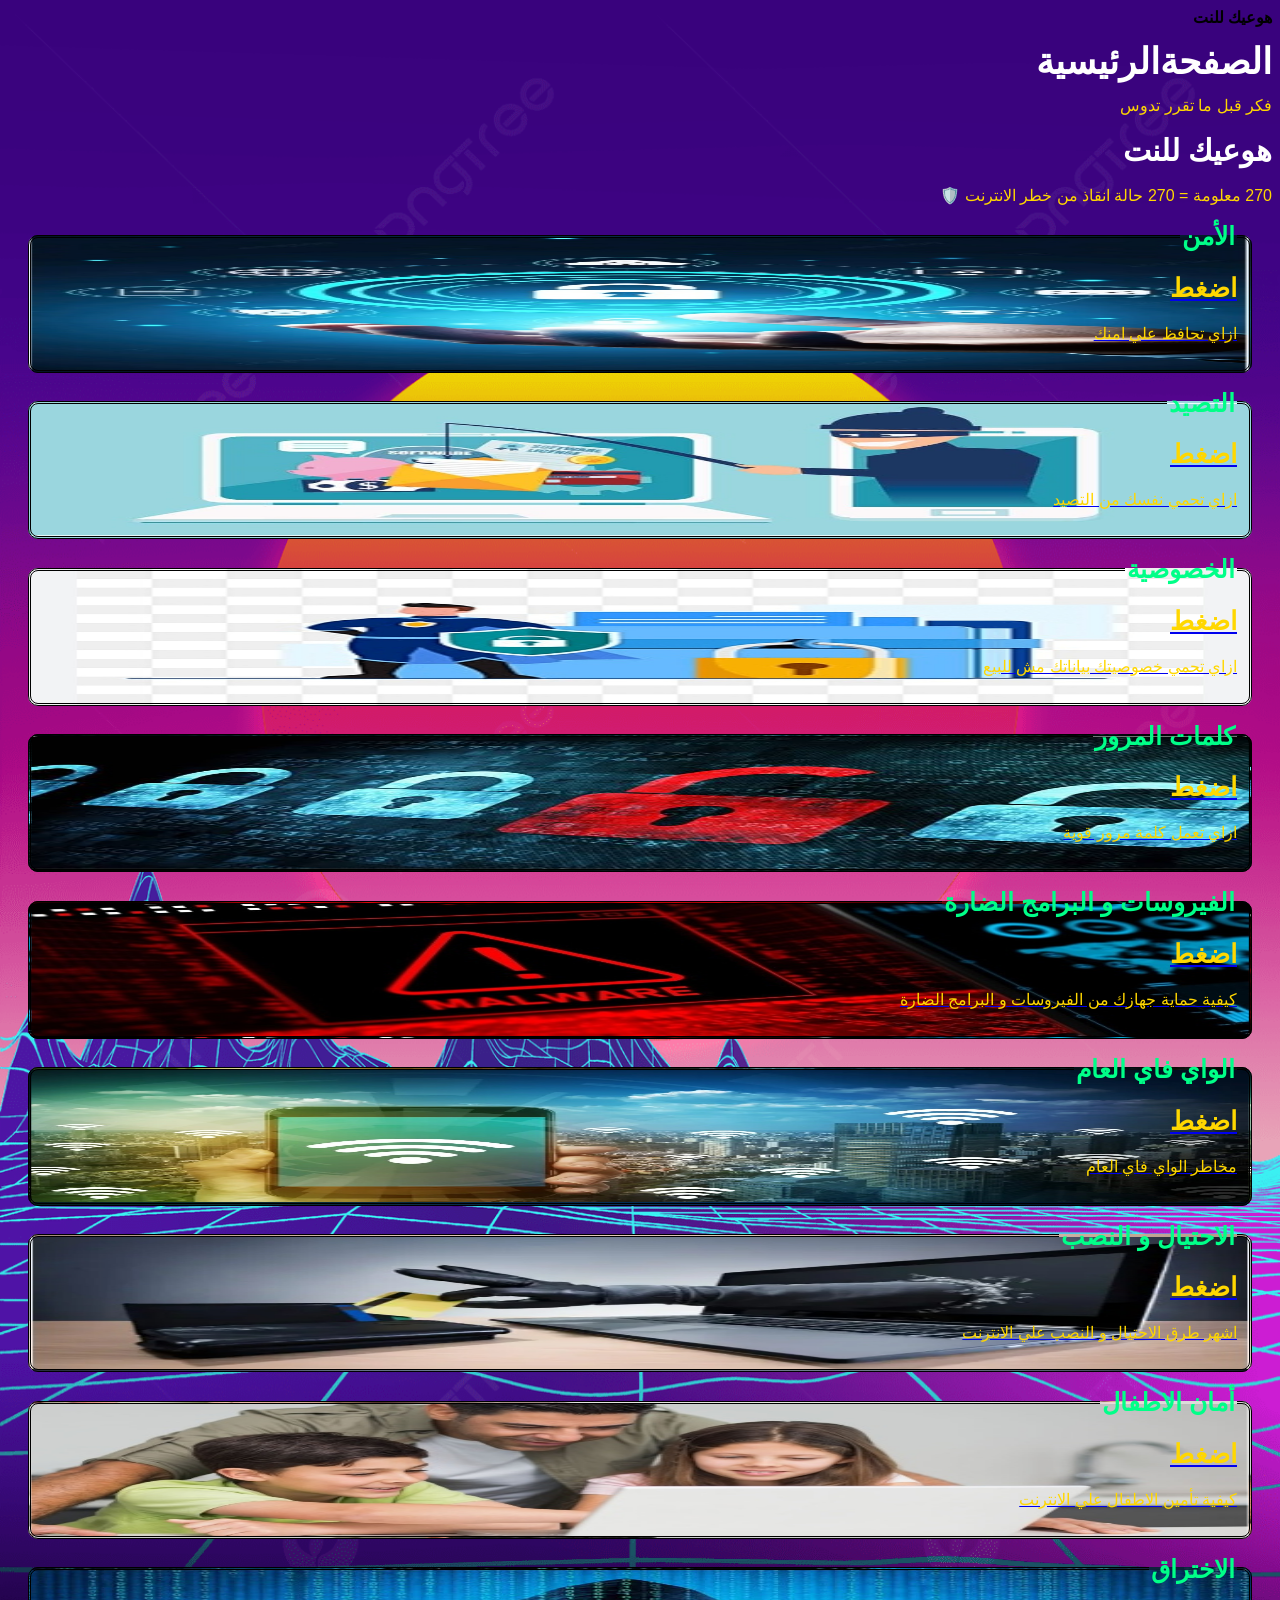
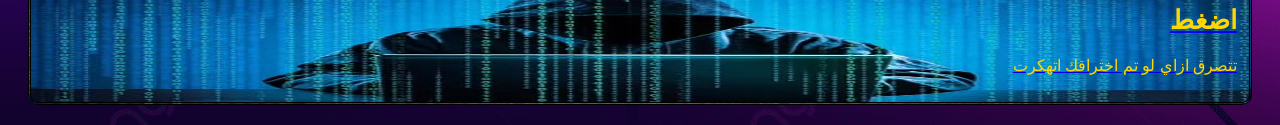
<file: index.html>
<!DOCTYPE html>
<html lang="ar" dir="rtl">
  <head>
  <meta name="viewport" content="width=device-width, initial-scale=1.0">
  <meta name="viewport">
  <meta name="description">
  <title>هوعيك للنت</title>
  <link rel="stylesheet" href="style.css">
  </head>
  <div class="logo"><b>هوعيك للنت</b></div>
  <body>
  <h1>الصفحةالرئيسية</h1>
  <p>فكر قبل ما تقرر تدوس</p>
  <section>
  <h2>هوعيك للنت</h2>
  <p>270 معلومة = 270 حالة انقاذ من خطر الانترنت 🛡️</p>
  </section>
  <fieldset class="fiel security">
  <legend class="legend">الأمن</legend>
  <a href="security.html" class="security">
  <h3>اضغط</h3>
    <p>ازاي تحافظ علي امنك</p>
  </a>
  </fieldset>
  <fieldset class="fiel phishing">
  <legend class="legend">التصيد</legend>
  <a href="phishing.html" class="phishing">
  <h3>اضغط</h3>
  <p>ازاي تحمي نفسك من التصيد</p>
  </a>
  </fieldset>
  <fieldset class="fiel privacy">
  <legend class="legend">الخصوصية</legend>
  <a href="privacy.html" class="privacy">
  <h3>اضغط</h3>
  <p>ازاي تحمي خصوصيتك بياناتك مش للبيع</p>
  </a>
  </fieldset>
  <fieldset class="fiel passwords">
  <legend class="legend">كلمات المرور</legend>
  <a href="passwords.html" class="passwords">
  <h3>اضغط</h3>
  <p>ازاي تعمل كلمة مرور قوية</p>
  </a>
  </fieldset>
  <fieldset class="fiel malware">
  <legend class="legend">الفيروسات و البرامج الضارة</legend>
  <a href="malware.html" class="malware">
    <h3>اضغط</h3>
  <p>كيفية حماية جهازك من الفيروسات و البرامج الضارة</p>
  </a>
  </fieldset>
  <fieldset class="fiel wifi">
  <legend class="legend">الواي فاي العام</legend>
  <a href="wifi.html" class="wifi">
  <h3>اضغط</h3>
  <p>مخاطر الواي فاي العام</p>
  </a>
  </fieldset>
  <fieldset class="fiel scam">
  <legend class="legend">الاحتيال و النصب </legend>
  <a href="scam.html" class="scam">
  <h3>اضغط</h3>
<p>اشهر طرق الاحتيال و النصب علي الانترنت</p>  
  </a>
  </fieldset>
  <fieldset class="fiel kids">
  <legend class="legend">أمان الاطفال</legend>
  <a href="kids.html" class="kids">
  <h3>اضغط</h3>
  <p>كيفية تأمين الاطفال علي الانترنت</p>
  </a>
  </fieldset>
  <fieldset class="fiel hacked">
  <legend class="legend">الاختراق</legend>
  <a href="hacked.html" class="hacked">
  <h3>اضغط</h3>
  <p>تتصرق ازاي لو تم اختراقك اتهكرت</p>
  </a>
  </fieldset>
  </body>
    </html>
</file>
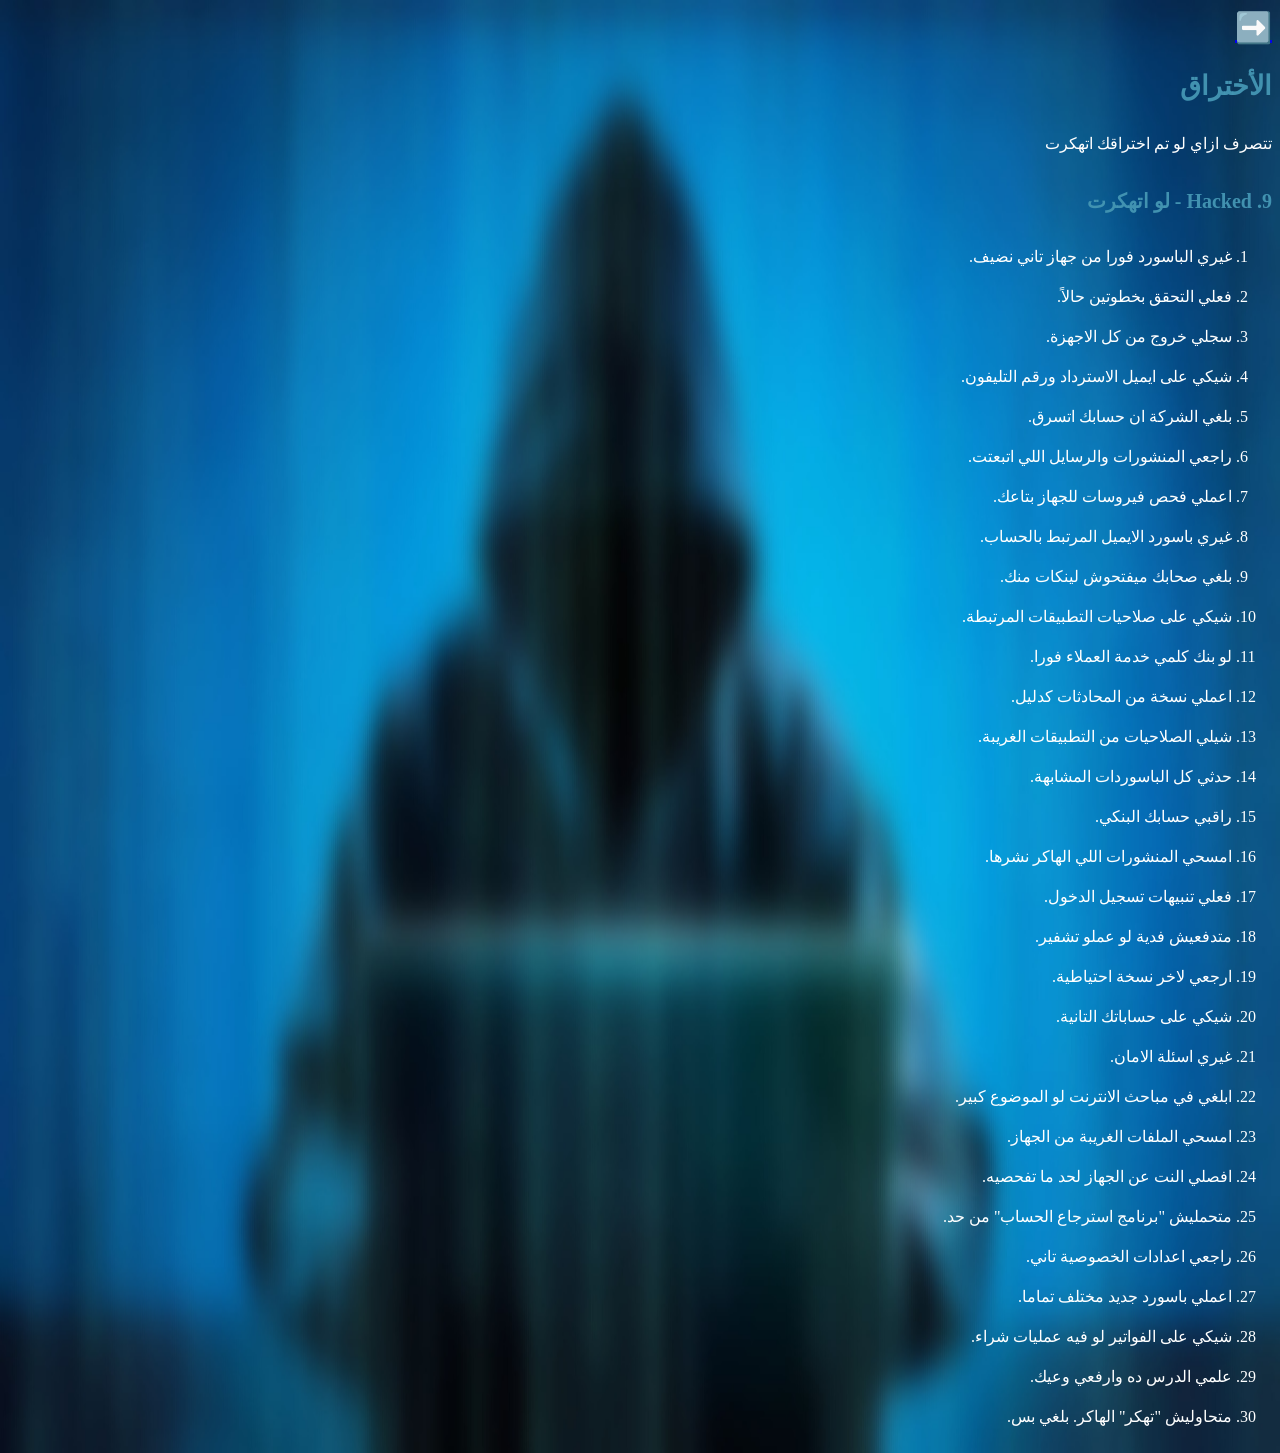
<file: hacked.html>
<!DOCTYPE html>
<html lang="ar" dir="rtl">
  <head>
  <meta charset="UTF-8">
  <meta name="viewport" content="width=device-width, initial-scale=1.0">
  <meta name="description">
  <title>هنوعيك للنت</title>
  <link rel="stylesheet" href="hello.css">
<link rel="stylesheet" href="hacked.css">
  </head>
  <body>
  <nav class="btn">
  <a href="index.html">➡️</a>
  </nav>
  <h1>الأختراق</h1>
  <p>تتصرف ازاي لو تم اختراقك اتهكرت</p>
  <h2>9. Hacked - لو اتهكرت</h2>
<ol>
<li>غيري الباسورد فورا من جهاز تاني نضيف.</li>
<li>فعلي التحقق بخطوتين حالاً.</li>
<li>سجلي خروج من كل الاجهزة.</li>
<li>شيكي على ايميل الاسترداد ورقم التليفون.</li>
<li>بلغي الشركة ان حسابك اتسرق.</li>
<li>راجعي المنشورات والرسايل اللي اتبعتت.</li>
<li>اعملي فحص فيروسات للجهاز بتاعك.</li>
<li>غيري باسورد الايميل المرتبط بالحساب.</li>
<li>بلغي صحابك ميفتحوش لينكات منك.</li>
<li>شيكي على صلاحيات التطبيقات المرتبطة.</li>
<li>لو بنك كلمي خدمة العملاء فورا.</li>
<li>اعملي نسخة من المحادثات كدليل.</li>
<li>شيلي الصلاحيات من التطبيقات الغريبة.</li>
<li>حدثي كل الباسوردات المشابهة.</li>
<li>راقبي حسابك البنكي.</li>
<li>امسحي المنشورات اللي الهاكر نشرها.</li>
<li>فعلي تنبيهات تسجيل الدخول.</li>
<li>متدفعيش فدية لو عملو تشفير.</li>
<li>ارجعي لاخر نسخة احتياطية.</li>
<li>شيكي على حساباتك التانية.</li>
<li>غيري اسئلة الامان.</li>
<li>ابلغي في مباحث الانترنت لو الموضوع كبير.</li>
<li>امسحي الملفات الغريبة من الجهاز.</li>
<li>افصلي النت عن الجهاز لحد ما تفحصيه.</li>
<li>متحمليش "برنامج استرجاع الحساب" من حد.</li>
<li>راجعي اعدادات الخصوصية تاني.</li>
<li>اعملي باسورد جديد مختلف تماما.</li>
<li>شيكي على الفواتير لو فيه عمليات شراء.</li>
<li>علمي الدرس ده وارفعي وعيك.</li>
<li>متحاوليش "تهكر" الهاكر. بلغي بس.</li>
</ol>
  </body>
</html>
</file>
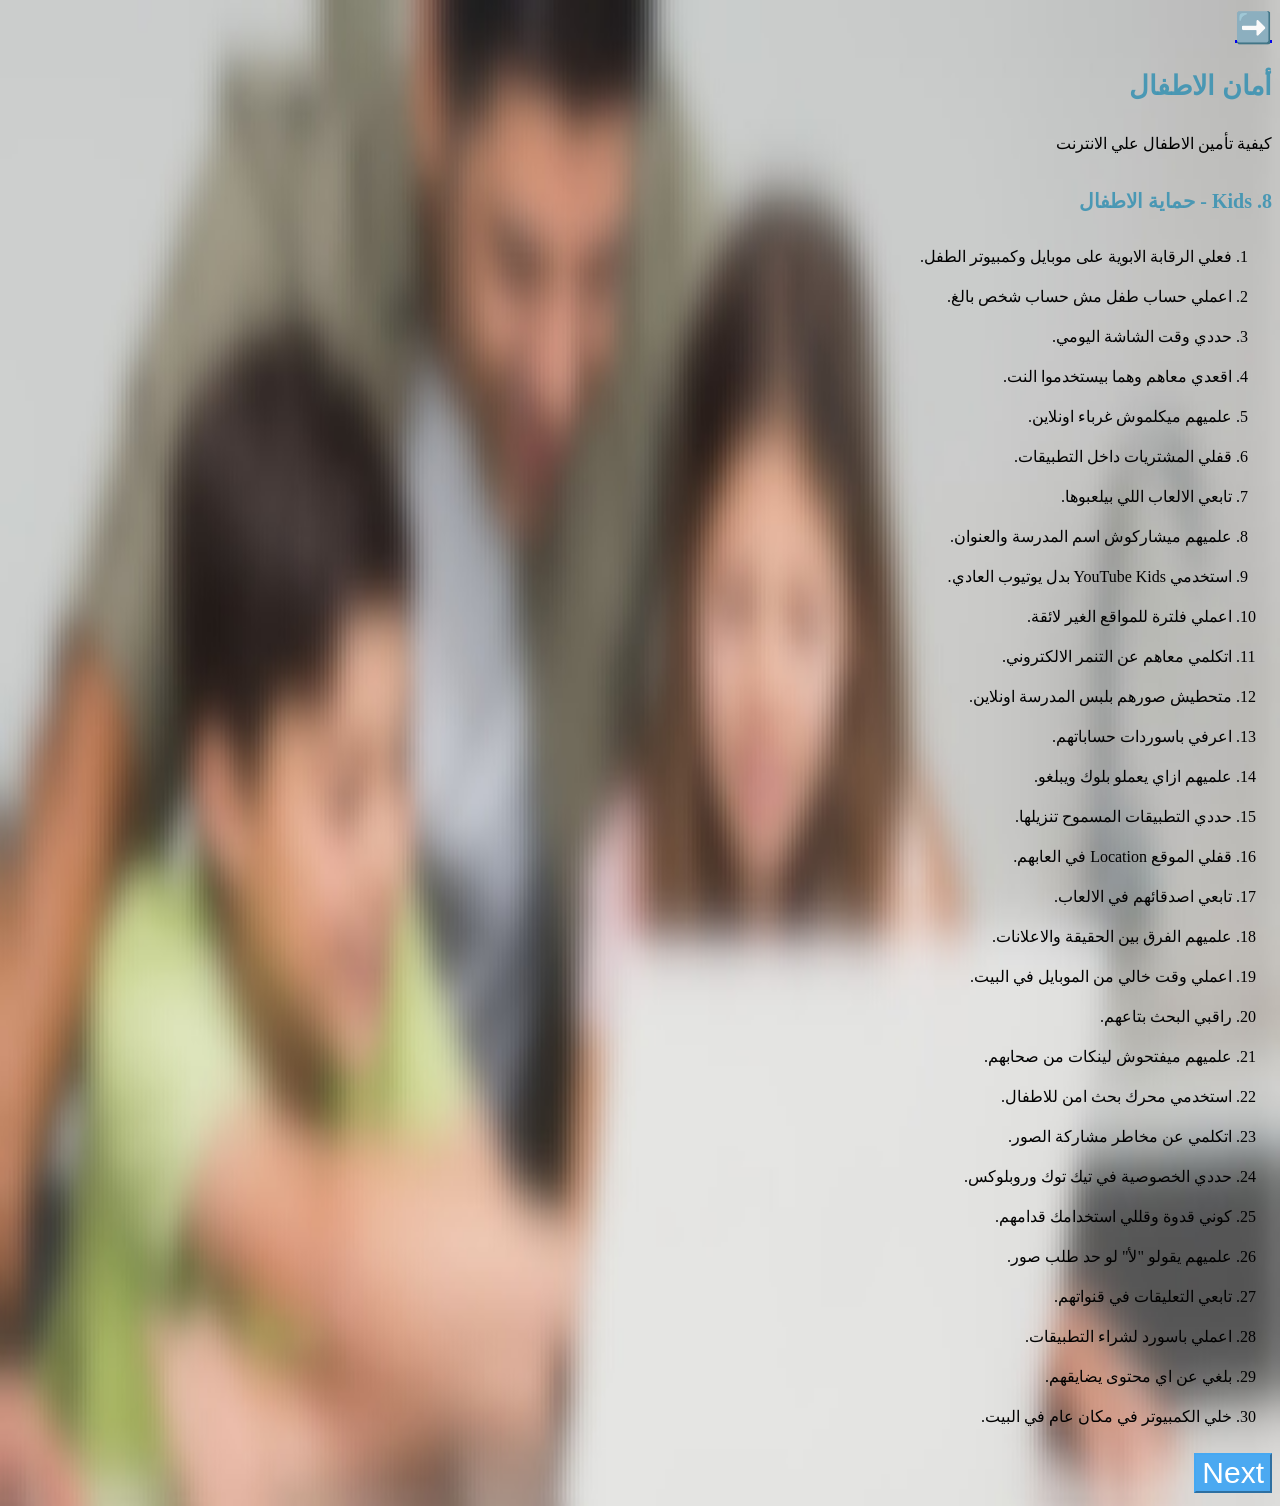
<file: kids.html>
<!DOCTYPE html>
<html lang="ar" dir="rtl">
  <head>
  <meta charset="UTF-8">
  <meta name="viewport" content="width=device-width, initial-scale=1.0">
  <meta name="description">
  <title>هنوعيك للنت</title>
  <link rel="stylesheet" href="hello.css">
  <link rel="stylesheet" href="kids.css">
  </head>
  <body>
  <nav class="btn">
    <a href="index.html">➡️</a>
  </nav>
  <h1>أمان الاطفال</h1>
  <p>كيفية تأمين الاطفال علي الانترنت </p>
  <h2>8. Kids - حماية الاطفال</h2>
<ol>
<li>فعلي الرقابة الابوية على موبايل وكمبيوتر الطفل.</li>
<li>اعملي حساب طفل مش حساب شخص بالغ.</li>
<li>حددي وقت الشاشة اليومي.</li>
<li>اقعدي معاهم وهما بيستخدموا النت.</li>
<li>علميهم ميكلموش غرباء اونلاين.</li>
<li>قفلي المشتريات داخل التطبيقات.</li>
<li>تابعي الالعاب اللي بيلعبوها.</li>
<li>علميهم ميشاركوش اسم المدرسة والعنوان.</li>
<li>استخدمي YouTube Kids بدل يوتيوب العادي.</li>
<li>اعملي فلترة للمواقع الغير لائقة.</li>
<li>اتكلمي معاهم عن التنمر الالكتروني.</li>
<li>متحطيش صورهم بلبس المدرسة اونلاين.</li>
<li>اعرفي باسوردات حساباتهم.</li>
<li>علميهم ازاي يعملو بلوك ويبلغو.</li>
<li>حددي التطبيقات المسموح تنزيلها.</li>
<li>قفلي الموقع Location في العابهم.</li>
<li>تابعي اصدقائهم في الالعاب.</li>
<li>علميهم الفرق بين الحقيقة والاعلانات.</li>
<li>اعملي وقت خالي من الموبايل في البيت.</li>
<li>راقبي البحث بتاعهم.</li>
<li>علميهم ميفتحوش لينكات من صحابهم.</li>
<li>استخدمي محرك بحث امن للاطفال.</li>
<li>اتكلمي عن مخاطر مشاركة الصور.</li>
<li>حددي الخصوصية في تيك توك وروبلوكس.</li>
<li>كوني قدوة وقللي استخدامك قدامهم.</li>
<li>علميهم يقولو "لأ" لو حد طلب صور.</li>
<li>تابعي التعليقات في قنواتهم.</li>
<li>اعملي باسورد لشراء التطبيقات.</li>
<li>بلغي عن اي محتوى يضايقهم.</li>
<li>خلي الكمبيوتر في مكان عام في البيت.</li>
</ol>
<nav>
  <a href="hacked.html"><button>Next</button></a>
</nav>
  </body>
</html>
</file>
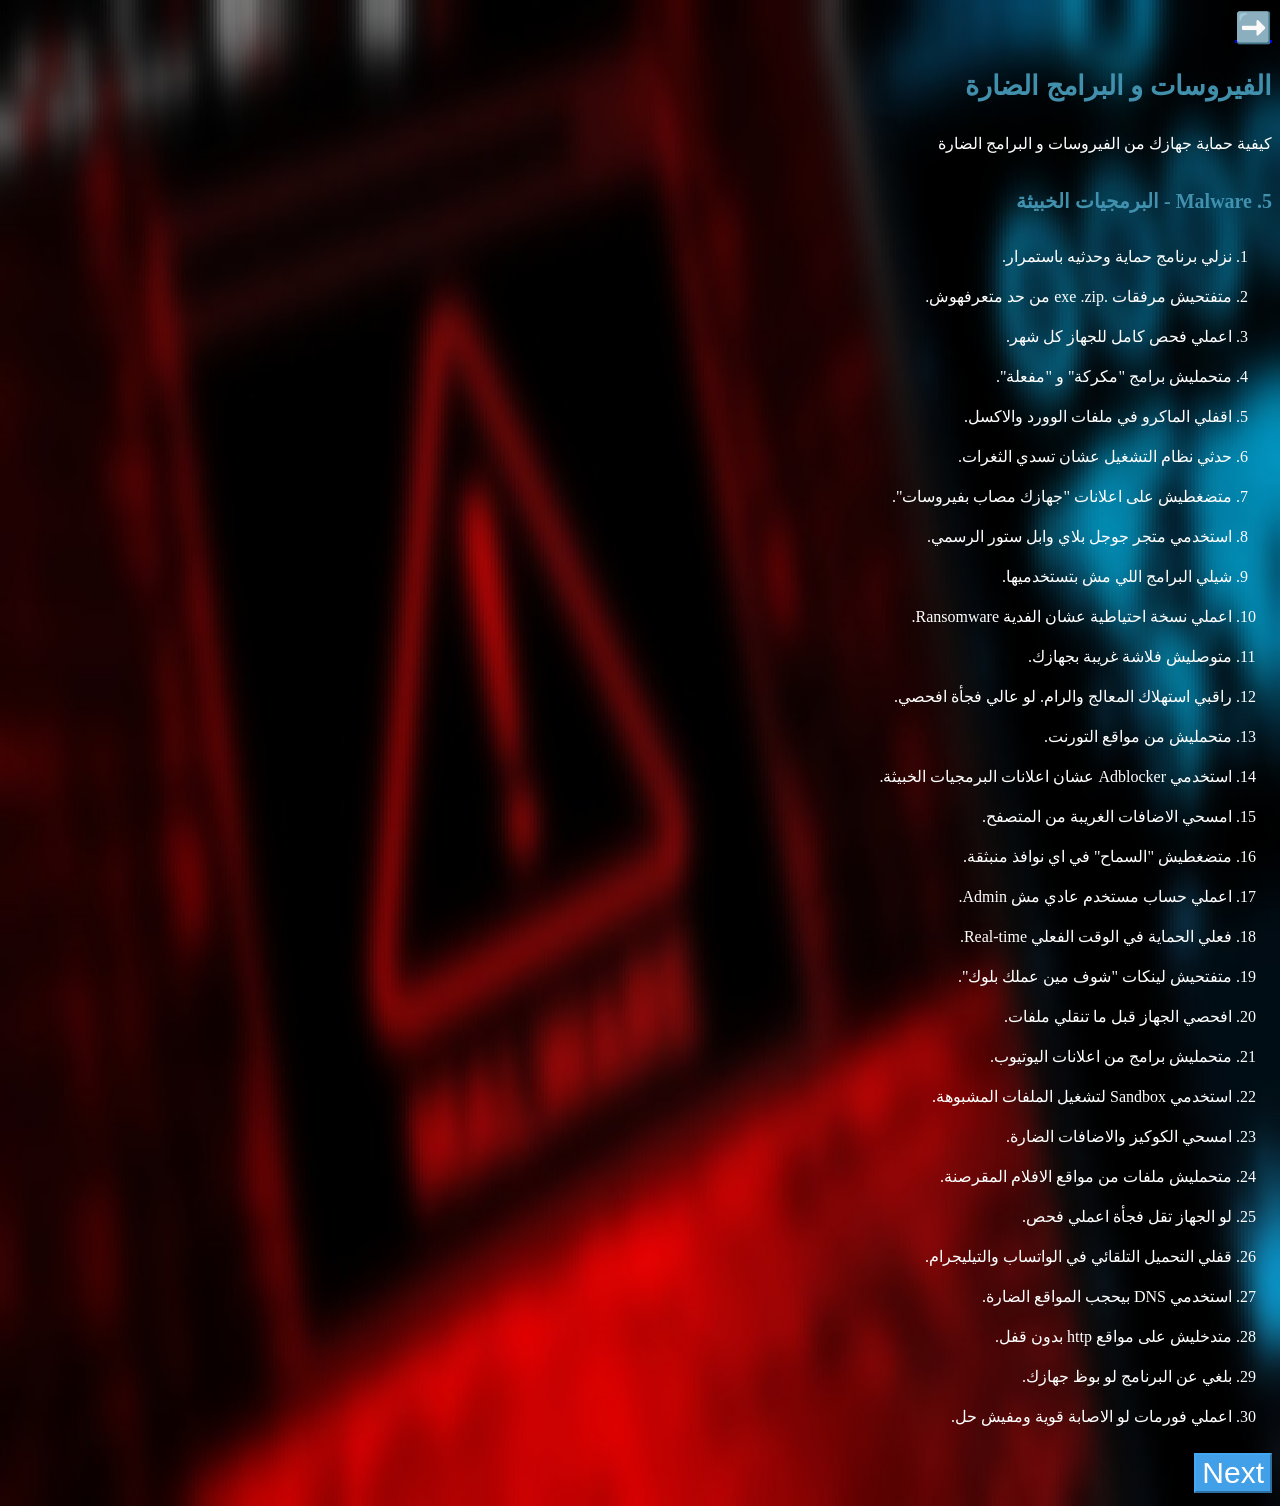
<file: malware.html>
<!DOCTYPE html>
<html lang="ar" dir="rtl">
  <head>
  <meta charset="UTF-8">
  <meta name="viewport" content="width=device-width, initial-scale=1.0">
  <meta name="description">
  <title>هنوعيك للنت</title>
  <link rel="stylesheet" href="hello.css">
<link rel="stylesheet" href="malware.css">
  </head>
  <body>
  <nav class="btn">
    <a href="index.html">➡️</a>
  </nav>
  <h1>الفيروسات و البرامج الضارة</h1>
  <p>كيفية حماية جهازك من الفيروسات و البرامج الضارة</p> 
  <h2>5. Malware - البرمجيات الخبيثة</h2>
<ol>
<li>نزلي برنامج حماية وحدثيه باستمرار.</li>
<li>متفتحيش مرفقات .exe .zip من حد متعرفهوش.</li>
<li>اعملي فحص كامل للجهاز كل شهر.</li>
<li>متحمليش برامج "مكركة" و "مفعلة".</li>
<li>اقفلي الماكرو في ملفات الوورد والاكسل.</li>
<li>حدثي نظام التشغيل عشان تسدي الثغرات.</li>
<li>متضغطيش على اعلانات "جهازك مصاب بفيروسات".</li>
<li>استخدمي متجر جوجل بلاي وابل ستور الرسمي.</li>
<li>شيلي البرامج اللي مش بتستخدميها.</li>
<li>اعملي نسخة احتياطية عشان الفدية Ransomware.</li>
<li>متوصليش فلاشة غريبة بجهازك.</li>
<li>راقبي استهلاك المعالج والرام. لو عالي فجأة افحصي.</li>
<li>متحمليش من مواقع التورنت.</li>
<li>استخدمي Adblocker عشان اعلانات البرمجيات الخبيثة.</li>
<li>امسحي الاضافات الغريبة من المتصفح.</li>
<li>متضغطيش "السماح" في اي نوافذ منبثقة.</li>
<li>اعملي حساب مستخدم عادي مش Admin.</li>
<li>فعلي الحماية في الوقت الفعلي Real-time.</li>
<li>متفتحيش لينكات "شوف مين عملك بلوك".</li>
<li>افحصي الجهاز قبل ما تنقلي ملفات.</li>
<li>متحمليش برامج من اعلانات اليوتيوب.</li>
<li>استخدمي Sandbox لتشغيل الملفات المشبوهة.</li>
<li>امسحي الكوكيز والاضافات الضارة.</li>
<li>متحمليش ملفات من مواقع الافلام المقرصنة.</li>
<li>لو الجهاز تقل فجأة اعملي فحص.</li>
<li>قفلي التحميل التلقائي في الواتساب والتيليجرام.</li>
<li>استخدمي DNS بيحجب المواقع الضارة.</li>
<li>متدخليش على مواقع http بدون قفل.</li>
<li>بلغي عن البرنامج لو بوظ جهازك.</li>
<li>اعملي فورمات لو الاصابة قوية ومفيش حل.</li>
</ol>
<nav>
  <a href="wifi.html"><button>Next</button></a>
</nav>
  </body>
</html>
</file>
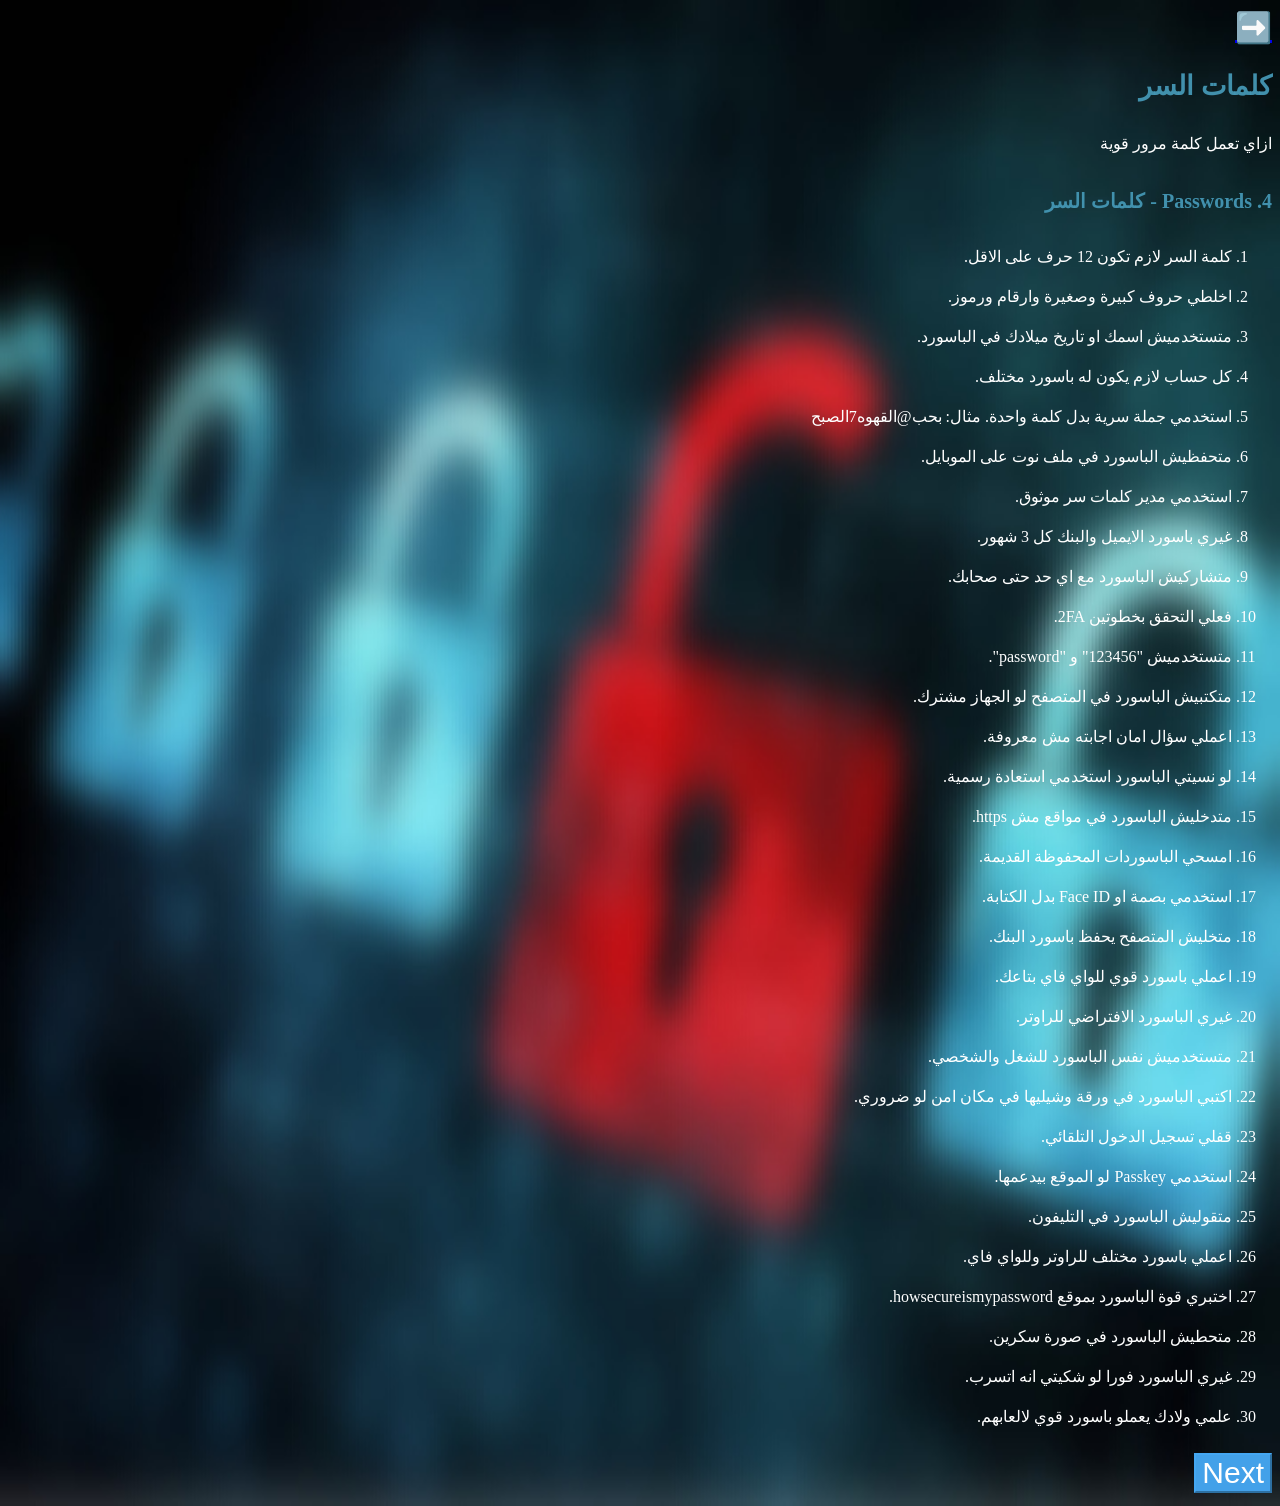
<file: passwords.html>
<!DOCTYPE html>
<html lang="ar" dir="rtl">
  <head>
  <meta charset="UTF-8">
  <meta name="viewport" content="width=device-width, initial-scale=1.0">
  <meta name="description">
  <title>هنوعيك للنت</title>
<link rel="stylesheet" href="hello.css">
<link rel="stylesheet" href="passwords.css">
  </head>
  <body>
  <nav class="btn">
    <a href="index.html">➡️</a>
  </nav>
  <h1>كلمات السر</h1>
  <p>ازاي تعمل كلمة مرور قوية</p>
  <h2>4. Passwords - كلمات السر</h2>
<ol>
<li>كلمة السر لازم تكون 12 حرف على الاقل.</li>
<li>اخلطي حروف كبيرة وصغيرة وارقام ورموز.</li>
<li>متستخدميش اسمك او تاريخ ميلادك في الباسورد.</li>
<li>كل حساب لازم يكون له باسورد مختلف.</li>
<li>استخدمي جملة سرية بدل كلمة واحدة. مثال: بحب@القهوه7الصبح</li>
<li>متحفظيش الباسورد في ملف نوت على الموبايل.</li>
<li>استخدمي مدير كلمات سر موثوق.</li>
<li>غيري باسورد الايميل والبنك كل 3 شهور.</li>
<li>متشاركيش الباسورد مع اي حد حتى صحابك.</li>
<li>فعلي التحقق بخطوتين 2FA.</li>
<li>متستخدميش "123456" و "password".</li>
<li>متكتبيش الباسورد في المتصفح لو الجهاز مشترك.</li>
<li>اعملي سؤال امان اجابته مش معروفة.</li>
<li>لو نسيتي الباسورد استخدمي استعادة رسمية.</li>
<li>متدخليش الباسورد في مواقع مش https.</li>
<li>امسحي الباسوردات المحفوظة القديمة.</li>
<li>استخدمي بصمة او Face ID بدل الكتابة.</li>
<li>متخليش المتصفح يحفظ باسورد البنك.</li>
<li>اعملي باسورد قوي للواي فاي بتاعك.</li>
<li>غيري الباسورد الافتراضي للراوتر.</li>
<li>متستخدميش نفس الباسورد للشغل والشخصي.</li>
<li>اكتبي الباسورد في ورقة وشيليها في مكان امن لو ضروري.</li>
<li>قفلي تسجيل الدخول التلقائي.</li>
<li>استخدمي Passkey لو الموقع بيدعمها.</li>
<li>متقوليش الباسورد في التليفون.</li>
<li>اعملي باسورد مختلف للراوتر وللواي فاي.</li>
<li>اختبري قوة الباسورد بموقع howsecureismypassword.</li>
<li>متحطيش الباسورد في صورة سكرين.</li>
<li>غيري الباسورد فورا لو شكيتي انه اتسرب.</li>
<li>علمي ولادك يعملو باسورد قوي لالعابهم.</li>
</ol>
<nav>
  <a href="malware.html"><button>Next</button></a>
</nav>
  </body>
</html>
</file>
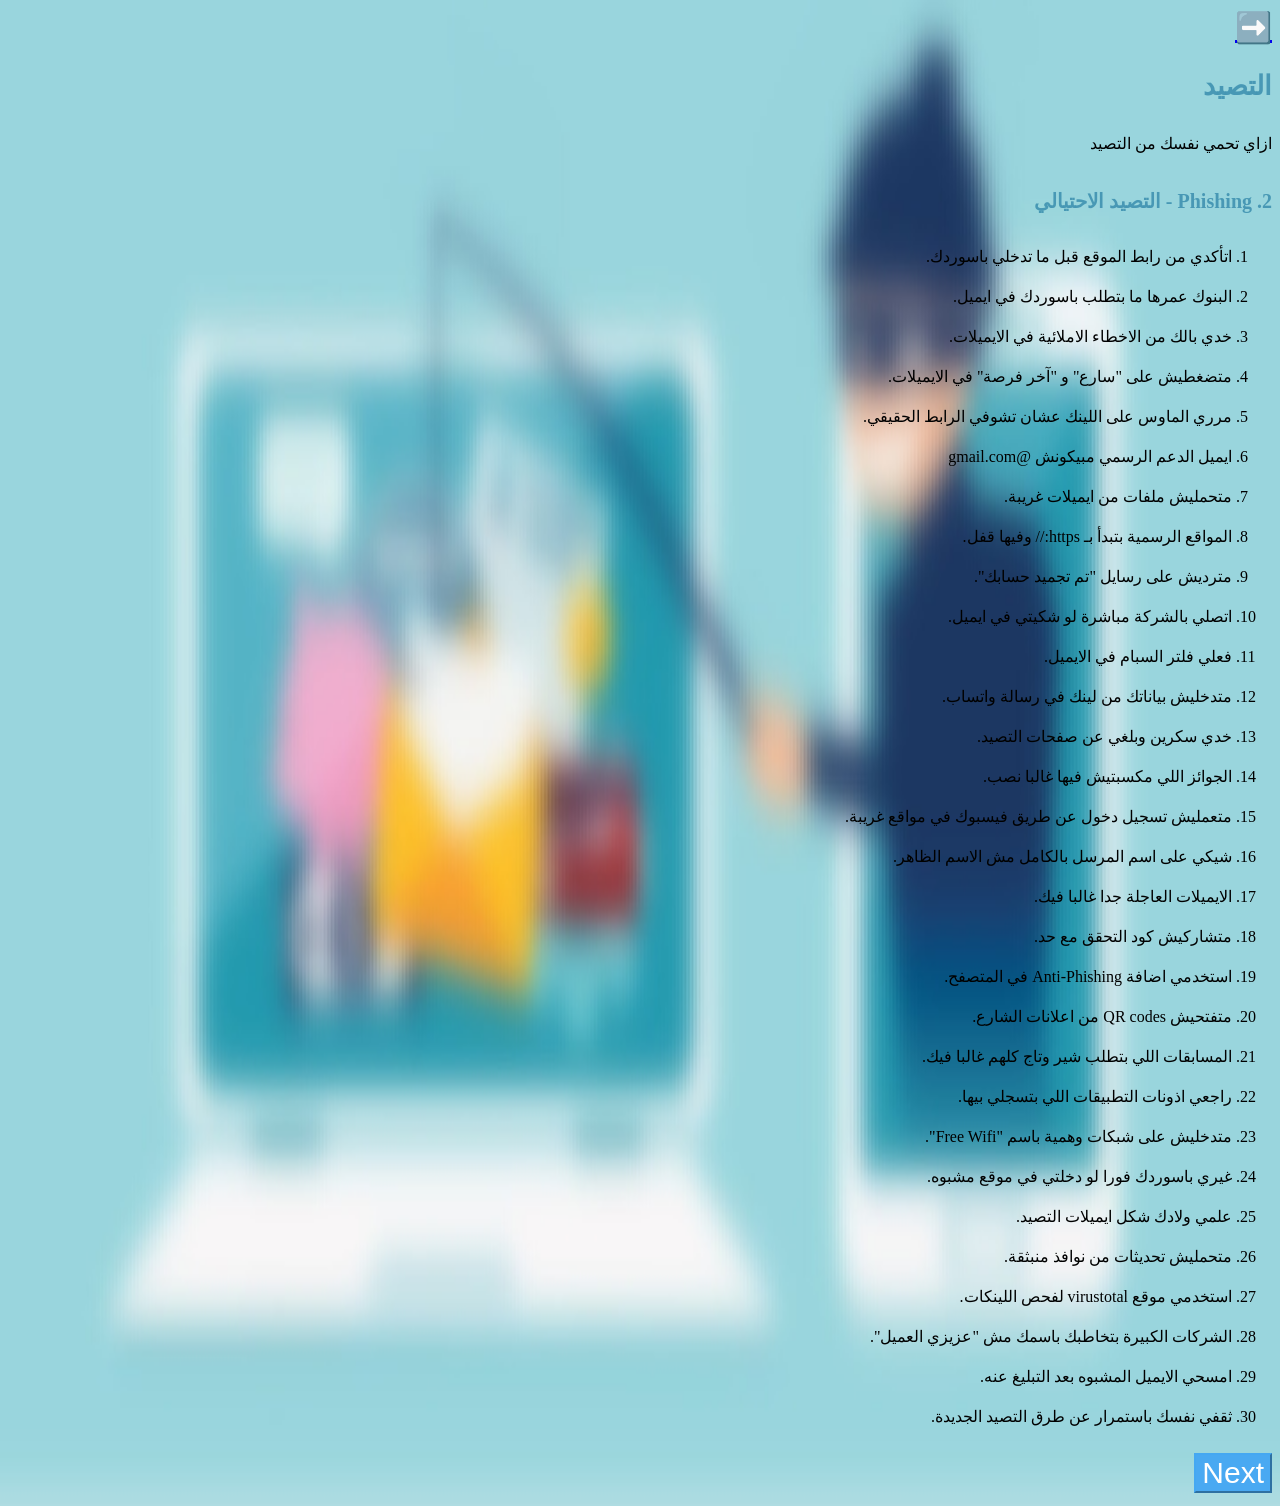
<file: phishing.html>
<!DOCTYPE html>
<html lang="ar" dir="rtl">
  <head>
  <meta charset="UTF-8">
<meta name="viewport" content="width=device-width, initial-scale=1.0">
  <meta name="description">
  <title>هوعيك للنت</title>
  <link rel="stylesheet" href="hello.css">
<link rel="stylesheet" href="phishing.css">
  </head>
  <body>
  <nav class="btn">
  <a href="index.html">➡️</a>
  </nav>
  <h1>التصيد</h1>
  <p>ازاي تحمي نفسك من التصيد</p>
  <h2>2. Phishing - التصيد الاحتيالي</h2>
<ol>
<li>اتأكدي من رابط الموقع قبل ما تدخلي باسوردك.</li>
<li>البنوك عمرها ما بتطلب باسوردك في ايميل.</li>
<li>خدي بالك من الاخطاء الاملائية في الايميلات.</li>
<li>متضغطيش على "سارع" و "آخر فرصة" في الايميلات.</li>
<li>مرري الماوس على اللينك عشان تشوفي الرابط الحقيقي.</li>
<li>ايميل الدعم الرسمي مبيكونش @gmail.com</li>
<li>متحمليش ملفات من ايميلات غريبة.</li>
<li>المواقع الرسمية بتبدأ بـ https:// وفيها قفل.</li>
<li>مترديش على رسايل "تم تجميد حسابك".</li>
<li>اتصلي بالشركة مباشرة لو شكيتي في ايميل.</li>
<li>فعلي فلتر السبام في الايميل.</li>
<li>متدخليش بياناتك من لينك في رسالة واتساب.</li>
<li>خدي سكرين وبلغي عن صفحات التصيد.</li>
<li>الجوائز اللي مكسبتيش فيها غالبا نصب.</li>
<li>متعمليش تسجيل دخول عن طريق فيسبوك في مواقع غريبة.</li>
<li>شيكي على اسم المرسل بالكامل مش الاسم الظاهر.</li>
<li>الايميلات العاجلة جدا غالبا فيك.</li>
<li>متشاركيش كود التحقق مع حد.</li>
<li>استخدمي اضافة Anti-Phishing في المتصفح.</li>
<li>متفتحيش QR codes من اعلانات الشارع.</li>
<li>المسابقات اللي بتطلب شير وتاج كلهم غالبا فيك.</li>
<li>راجعي اذونات التطبيقات اللي بتسجلي بيها.</li>
<li>متدخليش على شبكات وهمية باسم "Free Wifi".</li>
<li>غيري باسوردك فورا لو دخلتي في موقع مشبوه.</li>
<li>علمي ولادك شكل ايميلات التصيد.</li>
<li>متحمليش تحديثات من نوافذ منبثقة.</li>
<li>استخدمي موقع virustotal لفحص اللينكات.</li>
<li>الشركات الكبيرة بتخاطبك باسمك مش "عزيزي العميل".</li>
<li>امسحي الايميل المشبوه بعد التبليغ عنه.</li>
<li>ثقفي نفسك باستمرار عن طرق التصيد الجديدة.</li>
</ol>
<nav>
  <a href="privacy.html"><button>Next</button></a>
</nav>
  </body>
</html>
</file>
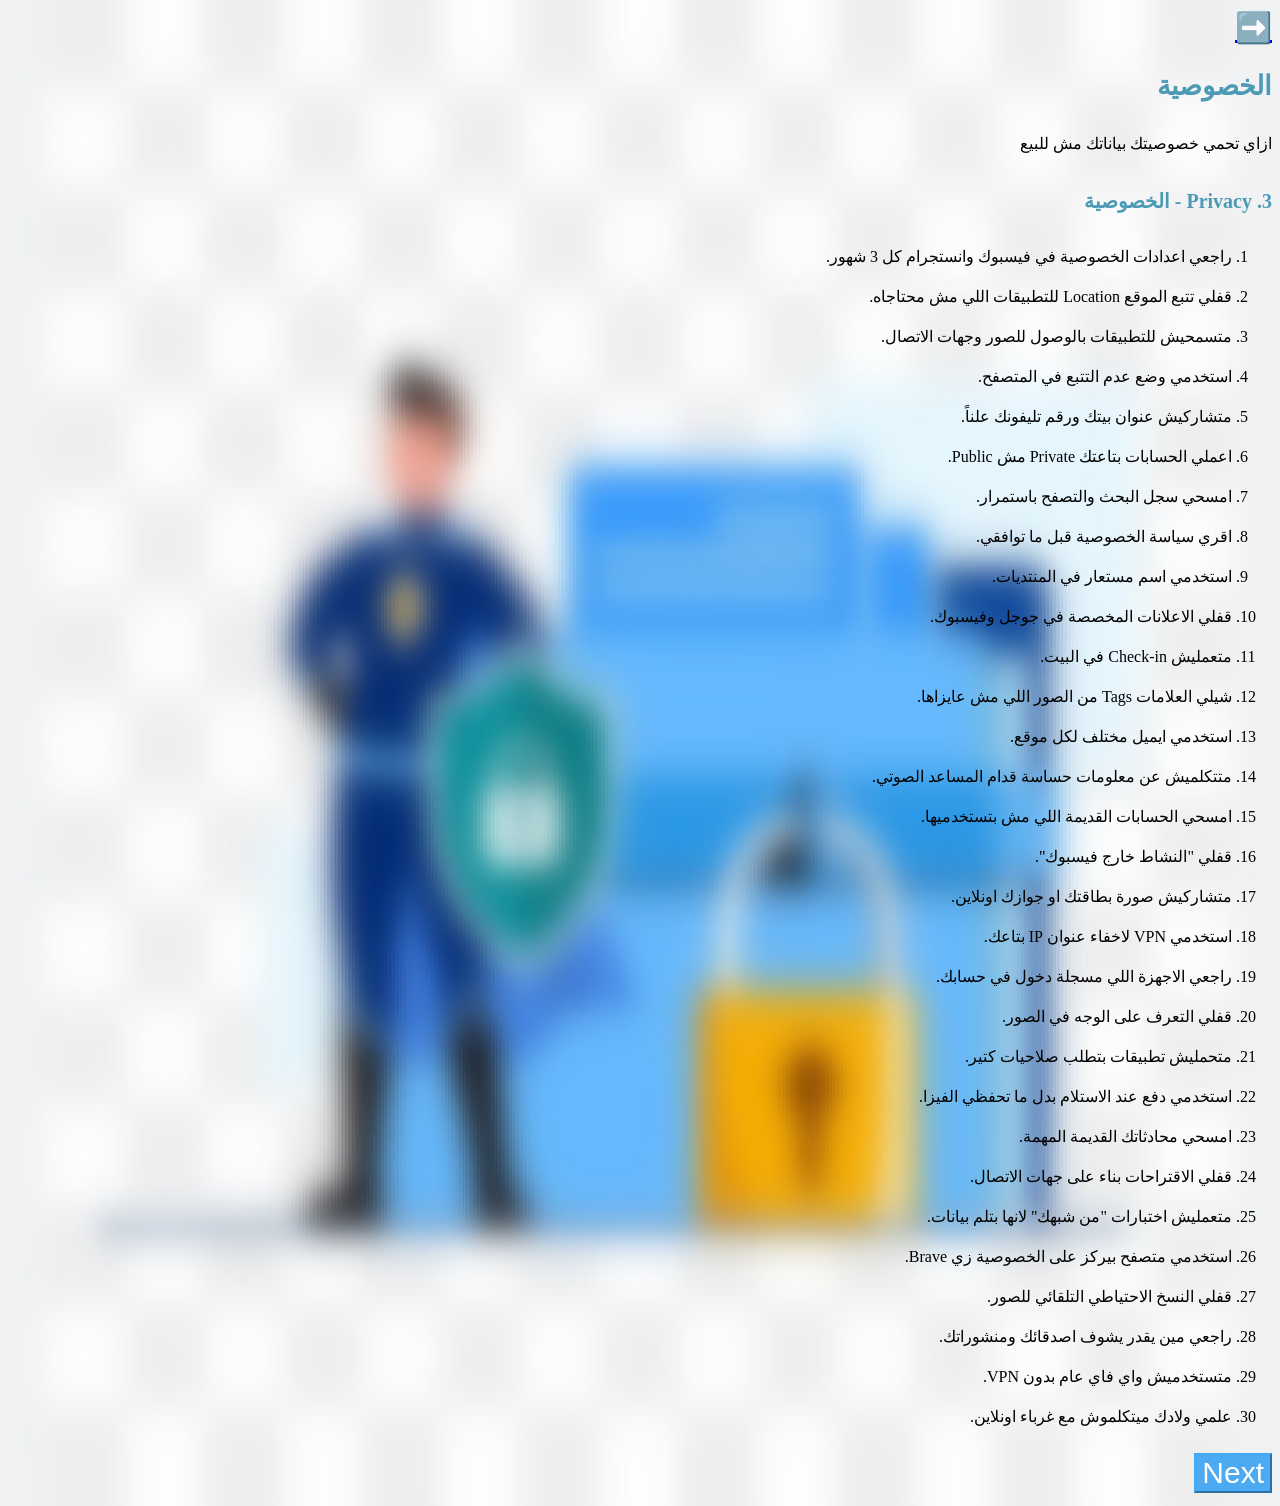
<file: privacy.html>
<!DOCTYPE html>
<html lang="ar" dir="rtl">
  <head>
  <meta charset="UTF-8">
<meta name="viewport" content="width=device-width, initial-scale=1.0">
  <meta name="description">
  <title>هوعيك للنت</title>
  <link rel="stylesheet" href="hello.css">
<link rel="stylesheet" href="privacy.css">
  </head>
  <body>
  <nav class="btn">
  <a href="index.html">➡️</a>
  </nav>
  <h1>الخصوصية</h1>
  <p>ازاي تحمي خصوصيتك بياناتك مش للبيع</p>
  <h2>3. Privacy - الخصوصية</h2>
<ol>
<li>راجعي اعدادات الخصوصية في فيسبوك وانستجرام كل 3 شهور.</li>
<li>قفلي تتبع الموقع Location للتطبيقات اللي مش محتاجاه.</li>
<li>متسمحيش للتطبيقات بالوصول للصور وجهات الاتصال.</li>
<li>استخدمي وضع عدم التتبع في المتصفح.</li>
<li>متشاركيش عنوان بيتك ورقم تليفونك علناً.</li>
<li>اعملي الحسابات بتاعتك Private مش Public.</li>
<li>امسحي سجل البحث والتصفح باستمرار.</li>
<li>اقري سياسة الخصوصية قبل ما توافقي.</li>
<li>استخدمي اسم مستعار في المنتديات.</li>
<li>قفلي الاعلانات المخصصة في جوجل وفيسبوك.</li>
<li>متعمليش Check-in في البيت.</li>
<li>شيلي العلامات Tags من الصور اللي مش عايزاها.</li>
<li>استخدمي ايميل مختلف لكل موقع.</li>
<li>متتكلميش عن معلومات حساسة قدام المساعد الصوتي.</li>
<li>امسحي الحسابات القديمة اللي مش بتستخدميها.</li>
<li>قفلي "النشاط خارج فيسبوك".</li>
<li>متشاركيش صورة بطاقتك او جوازك اونلاين.</li>
<li>استخدمي VPN لاخفاء عنوان IP بتاعك.</li>
<li>راجعي الاجهزة اللي مسجلة دخول في حسابك.</li>
<li>قفلي التعرف على الوجه في الصور.</li>
<li>متحمليش تطبيقات بتطلب صلاحيات كتير.</li>
<li>استخدمي دفع عند الاستلام بدل ما تحفظي الفيزا.</li>
<li>امسحي محادثاتك القديمة المهمة.</li>
<li>قفلي الاقتراحات بناء على جهات الاتصال.</li>
<li>متعمليش اختبارات "من شبهك" لانها بتلم بيانات.</li>
<li>استخدمي متصفح بيركز على الخصوصية زي Brave.</li>
<li>قفلي النسخ الاحتياطي التلقائي للصور.</li>
<li>راجعي مين يقدر يشوف اصدقائك ومنشوراتك.</li>
<li>متستخدميش واي فاي عام بدون VPN.</li>
<li>علمي ولادك ميتكلموش مع غرباء اونلاين.</li>
</ol>
<nav>
  <a href="passwords"><button>Next</button></a>
</nav>
  </body>
</html>
</file>
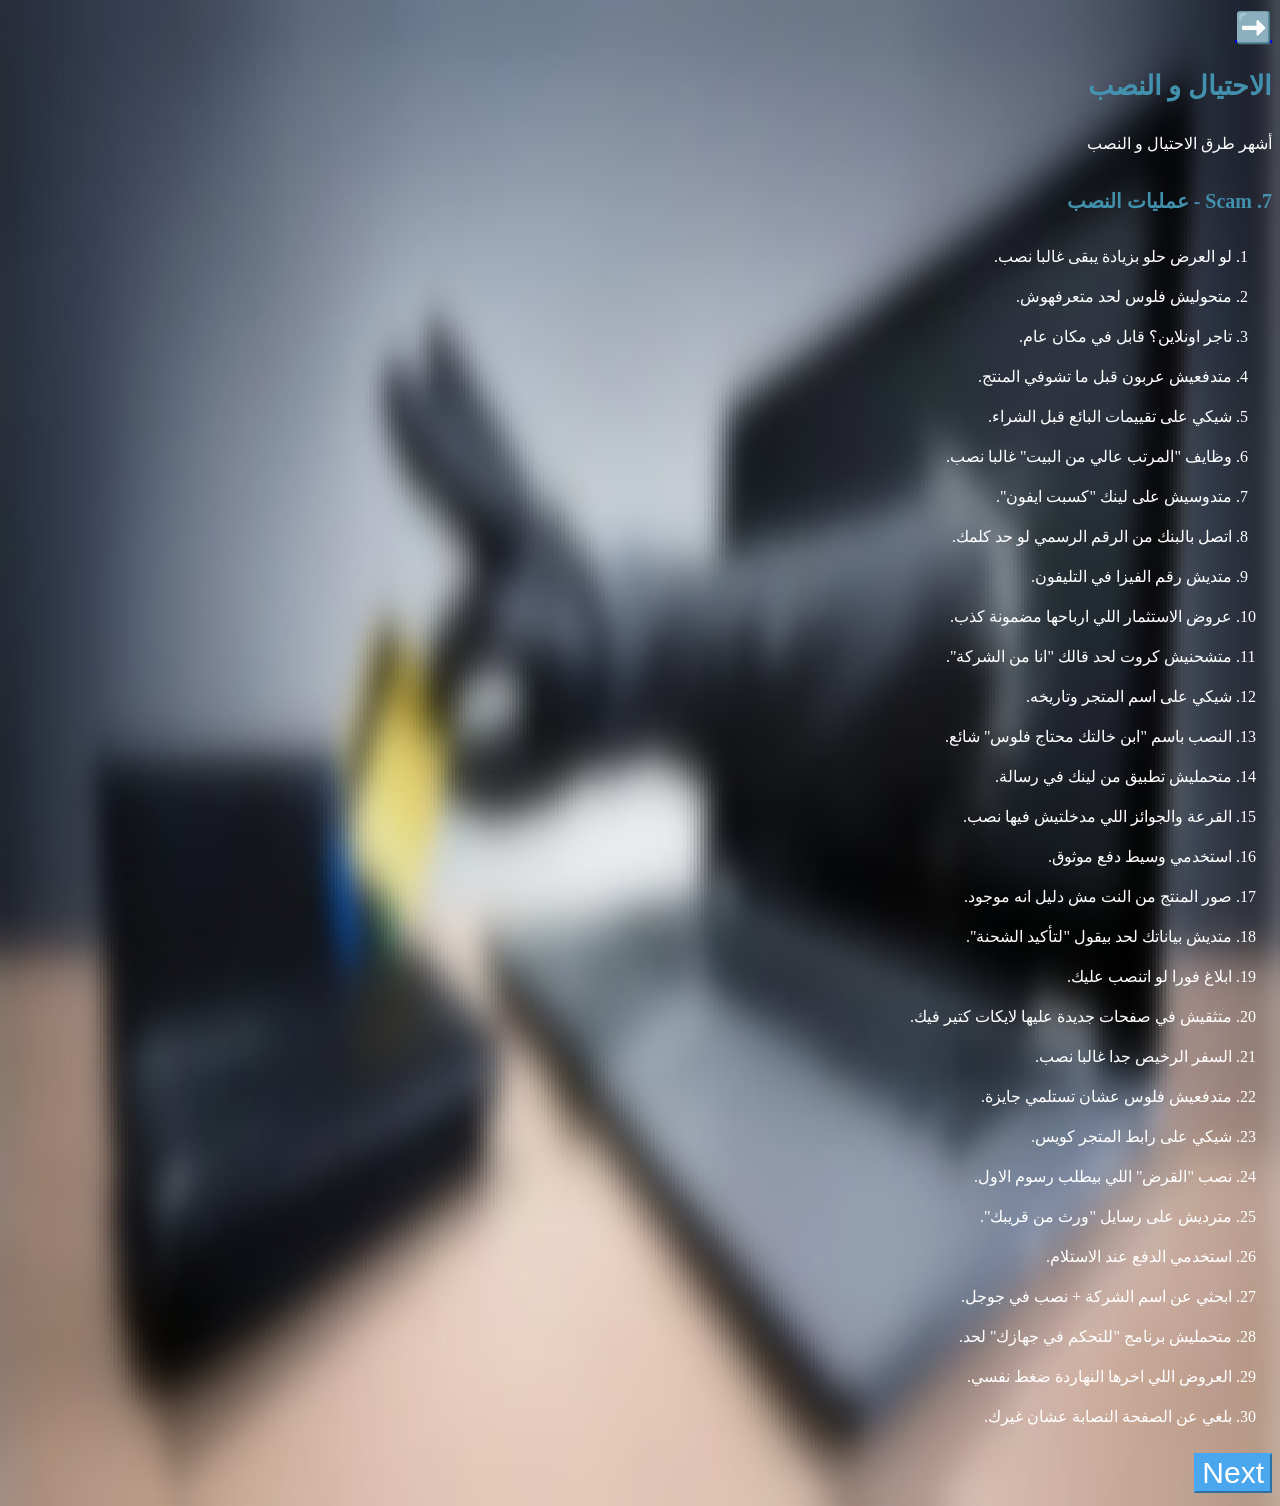
<file: scam.html>
<!DOCTYPE html>
<html lang="ar" dir="rtl">
  <head>
  <meta charset="UTF-8">
  <meta name="viewport" content="width=device-width, initial-scale=1.0">
  <meta name="description">
  <title>هنوعيك للنت</title>
  <link rel="stylesheet" href="hello.css">
<link rel="stylesheet" href="scam.css">
  </head>
  <body>
  <nav class="btn">
    <a href="index.html">➡️</a>
  </nav>
  <h1>الاحتيال و النصب</h1>
  <p>أشهر طرق الاحتيال و النصب</p>
  <h2>7. Scam - عمليات النصب</h2>
<ol>
<li>لو العرض حلو بزيادة يبقى غالبا نصب.</li>
<li>متحوليش فلوس لحد متعرفهوش.</li>
<li>تاجر اونلاين؟ قابل في مكان عام.</li>
<li>متدفعيش عربون قبل ما تشوفي المنتج.</li>
<li>شيكي على تقييمات البائع قبل الشراء.</li>
<li>وظايف "المرتب عالي من البيت" غالبا نصب.</li>
<li>متدوسيش على لينك "كسبت ايفون".</li>
<li>اتصل بالبنك من الرقم الرسمي لو حد كلمك.</li>
<li>متديش رقم الفيزا في التليفون.</li>
<li>عروض الاستثمار اللي ارباحها مضمونة كذب.</li>
<li>متشحنيش كروت لحد قالك "انا من الشركة".</li>
<li>شيكي على اسم المتجر وتاريخه.</li>
<li>النصب باسم "ابن خالتك محتاج فلوس" شائع.</li>
<li>متحمليش تطبيق من لينك في رسالة.</li>
<li>القرعة والجوائز اللي مدخلتيش فيها نصب.</li>
<li>استخدمي وسيط دفع موثوق.</li>
<li>صور المنتج من النت مش دليل انه موجود.</li>
<li>متديش بياناتك لحد بيقول "لتأكيد الشحنة".</li>
<li>ابلاغ فورا لو اتنصب عليك.</li>
<li>متثقيش في صفحات جديدة عليها لايكات كتير فيك.</li>
<li>السفر الرخيص جدا غالبا نصب.</li>
<li>متدفعيش فلوس عشان تستلمي جايزة.</li>
<li>شيكي على رابط المتجر كويس.</li>
<li>نصب "القرض" اللي بيطلب رسوم الاول.</li>
<li>مترديش على رسايل "ورث من قريبك".</li>
<li>استخدمي الدفع عند الاستلام.</li>
<li>ابحثي عن اسم الشركة + نصب في جوجل.</li>
<li>متحمليش برنامج "للتحكم في جهازك" لحد.</li>
<li>العروض اللي اخرها النهاردة ضغط نفسي.</li>
<li>بلغي عن الصفحة النصابة عشان غيرك.</li>
</ol>
  <nav>
  <a href="kids.html"><button>Next</button></a>
  </nav>
  </body>
</html>
</file>
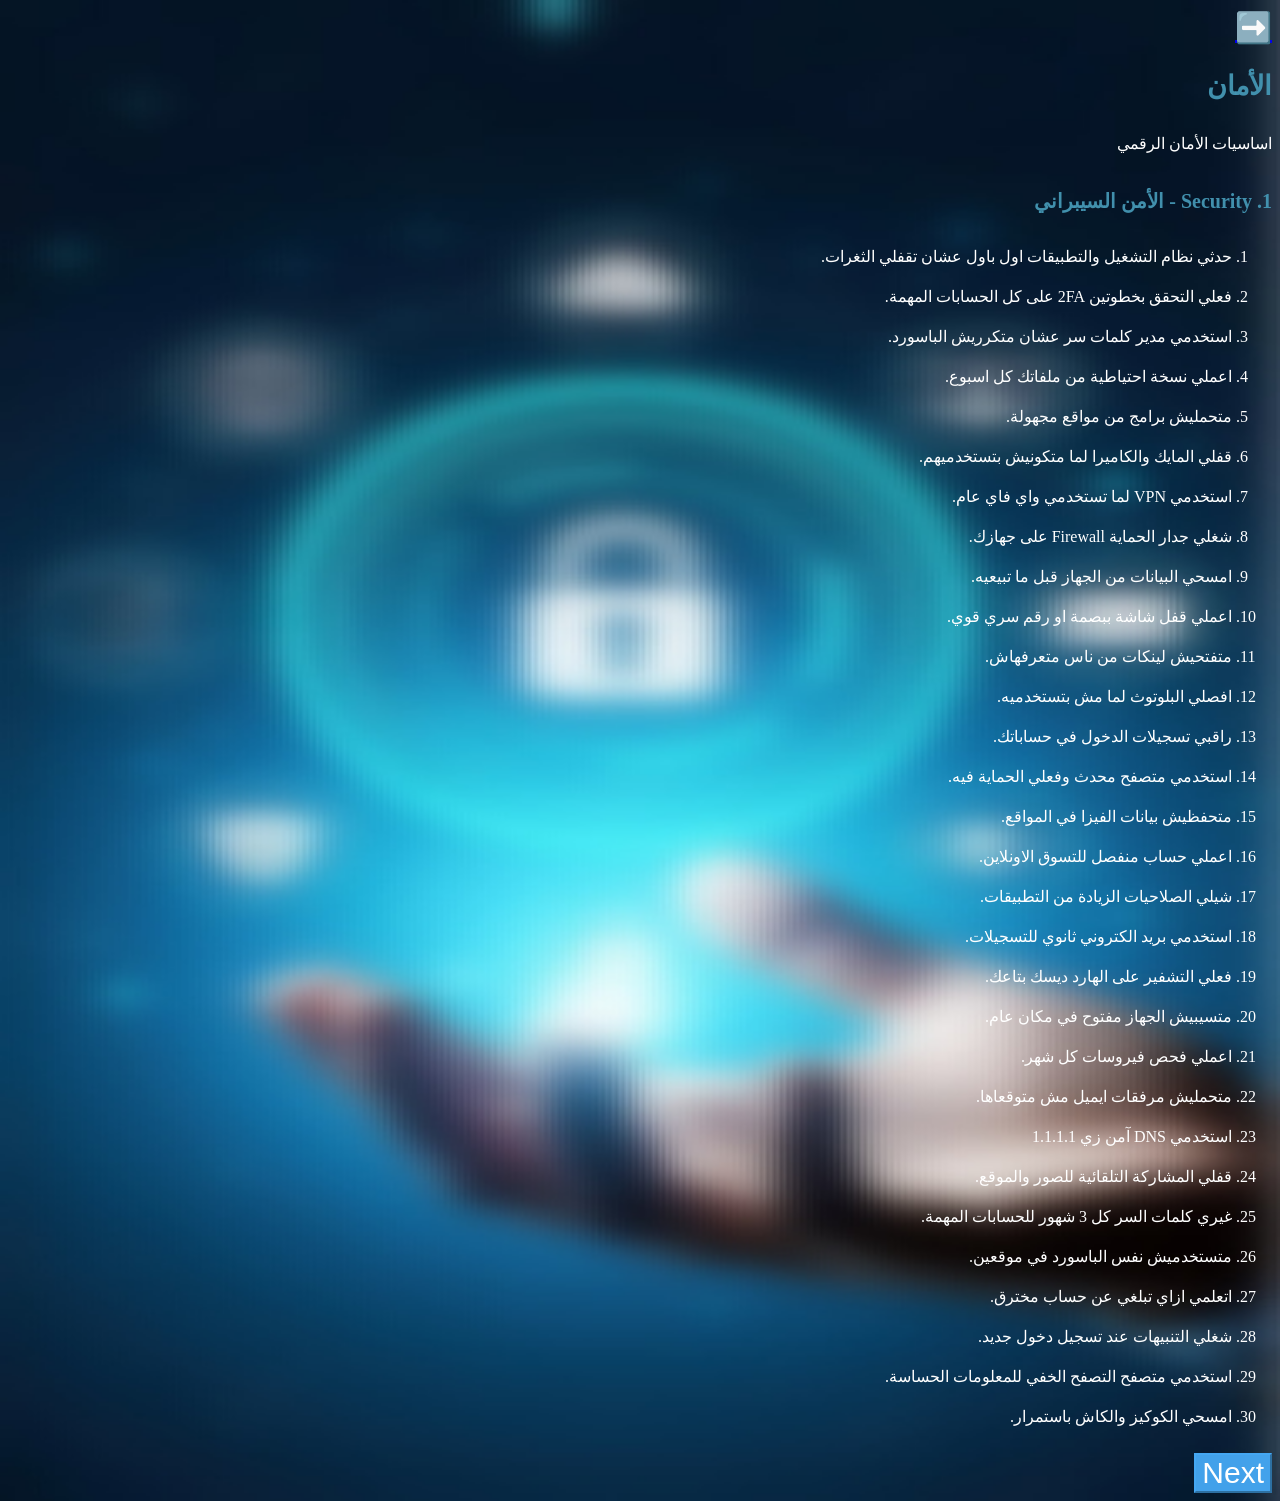
<file: security.html>
<!"DICTYPE html>
<html lang="ar" dir="rtl">
  <head>
  <meta charset="UTF-8">
<meta name="viewport" content="width=device-width, initial-scale=1.0">
  <meta name="description">
  <title>هوعيك للنت</title>
  <link rel="stylesheet" href="hello.css">
<link rel="stylesheet" href="security.css">
  </head>
  <body>
  <nav class="btn">
  <a href="index.html">➡️</a>
  </nav>
  <h1>الأمان</h1>
  <p>اساسيات الأمان الرقمي</p>
  <h2>1. Security - الأمن السيبراني</h2>
<ol>
<li>حدثي نظام التشغيل والتطبيقات اول باول عشان تقفلي الثغرات.</li>
<li>فعلي التحقق بخطوتين 2FA على كل الحسابات المهمة.</li>
<li>استخدمي مدير كلمات سر عشان متكرريش الباسورد.</li>
<li>اعملي نسخة احتياطية من ملفاتك كل اسبوع.</li>
<li>متحمليش برامج من مواقع مجهولة.</li>
<li>قفلي المايك والكاميرا لما متكونيش بتستخدميهم.</li>
<li>استخدمي VPN لما تستخدمي واي فاي عام.</li>
<li>شغلي جدار الحماية Firewall على جهازك.</li>
<li>امسحي البيانات من الجهاز قبل ما تبيعيه.</li>
<li>اعملي قفل شاشة ببصمة او رقم سري قوي.</li>
<li>متفتحيش لينكات من ناس متعرفهاش.</li>
<li>افصلي البلوتوث لما مش بتستخدميه.</li>
<li>راقبي تسجيلات الدخول في حساباتك.</li>
<li>استخدمي متصفح محدث وفعلي الحماية فيه.</li>
<li>متحفظيش بيانات الفيزا في المواقع.</li>
<li>اعملي حساب منفصل للتسوق الاونلاين.</li>
<li>شيلي الصلاحيات الزيادة من التطبيقات.</li>
<li>استخدمي بريد الكتروني ثانوي للتسجيلات.</li>
<li>فعلي التشفير على الهارد ديسك بتاعك.</li>
<li>متسيبيش الجهاز مفتوح في مكان عام.</li>
<li>اعملي فحص فيروسات كل شهر.</li>
<li>متحمليش مرفقات ايميل مش متوقعاها.</li>
<li>استخدمي DNS آمن زي 1.1.1.1</li>
<li>قفلي المشاركة التلقائية للصور والموقع.</li>
<li>غيري كلمات السر كل 3 شهور للحسابات المهمة.</li>
<li>متستخدميش نفس الباسورد في موقعين.</li>
<li>اتعلمي ازاي تبلغي عن حساب مخترق.</li>
<li>شغلي التنبيهات عند تسجيل دخول جديد.</li>
<li>استخدمي متصفح التصفح الخفي للمعلومات الحساسة.</li>
<li>امسحي الكوكيز والكاش باستمرار.</li>
</ol>
  <nav>
    <a href="phishing.html"><button>Next</button></a>
  </nav>
  </body>
</html>
</file>
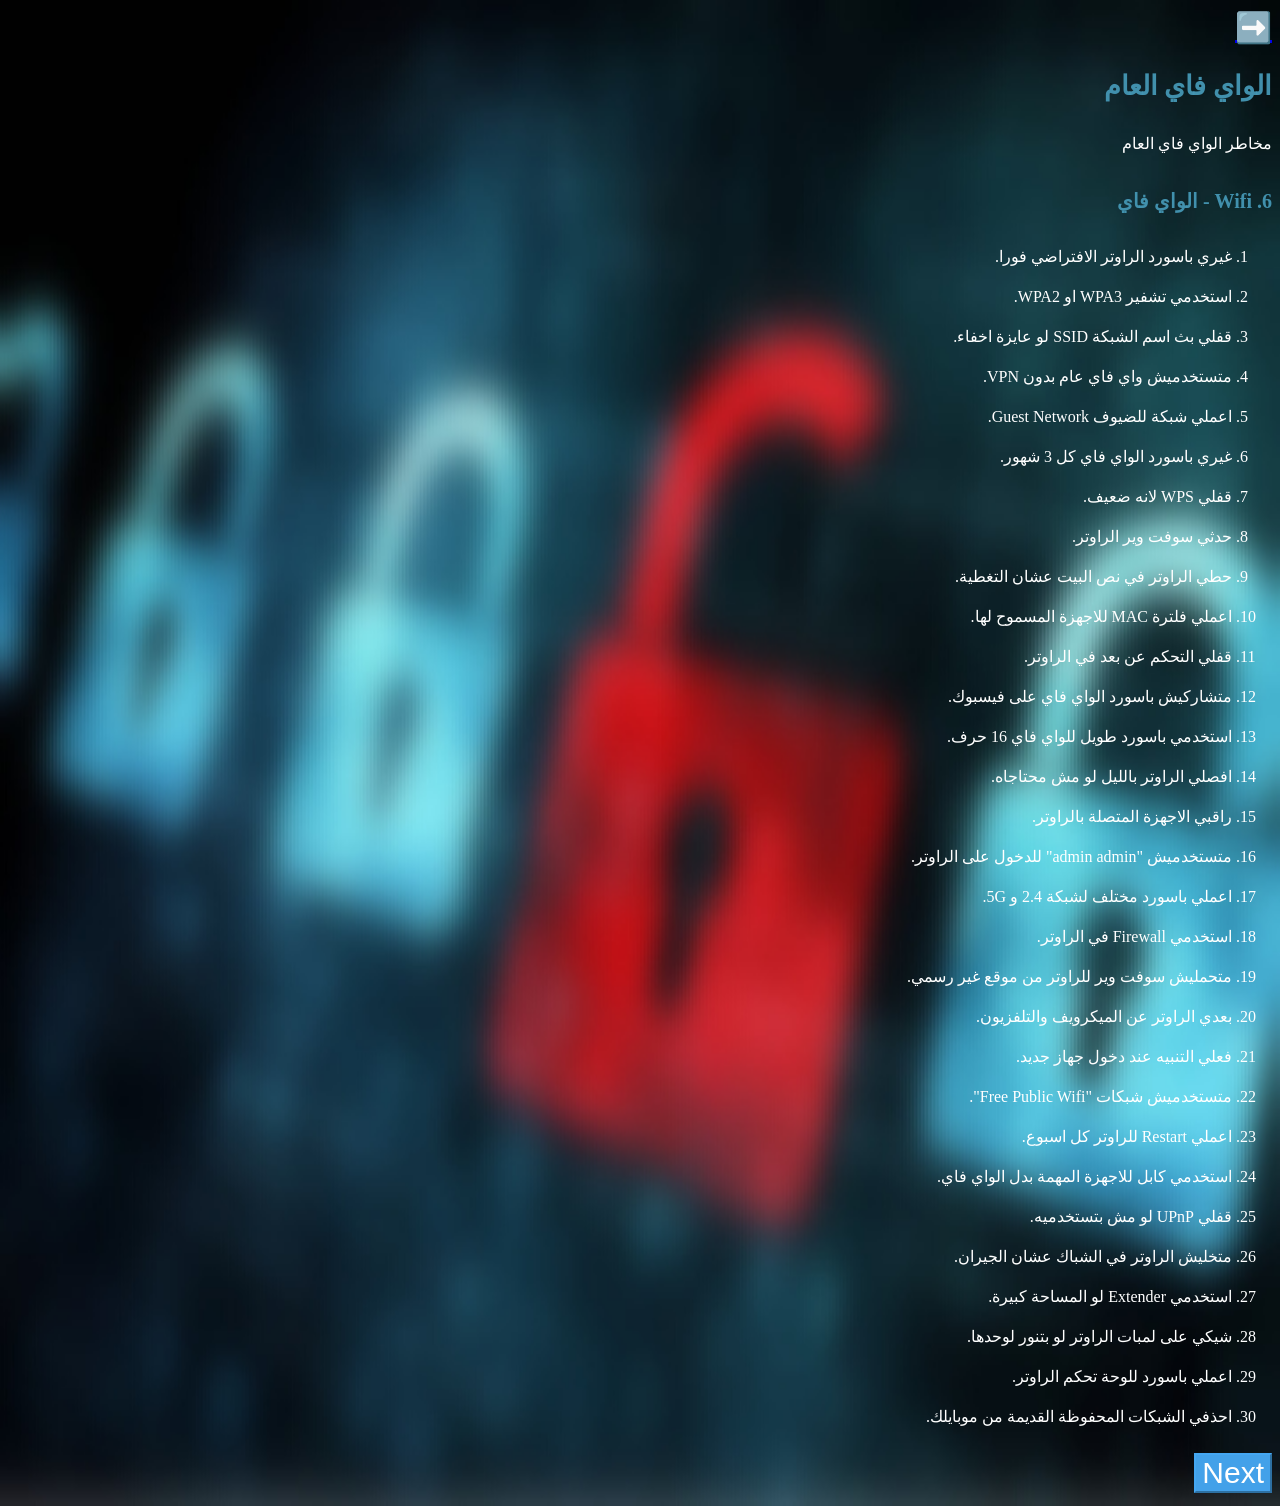
<file: wifi.html>
<!DOCTYPE html>
<html lang="ar" dir="rtl">
  <head>
  <meta charset="UTF-8">
  <meta name="viewport" content="width=device-width, initial-scale=1.0">
  <meta name="description">
  <title>هنوعيك للنت</title>
  <link rel="stylesheet" href="hello.css">
    <link rel="stylesheet" href="wifi.css">
  </head>
  <body>
  <nav class="btn">
    <a href="index.html">➡️</a>
  </nav>
  <h1>الواي فاي العام</h1>
  <p>مخاطر الواي فاي العام</p>
  <h2>6. Wifi - الواي فاي</h2>
<ol>
<li>غيري باسورد الراوتر الافتراضي فورا.</li>
<li>استخدمي تشفير WPA3 او WPA2.</li>
<li>قفلي بث اسم الشبكة SSID لو عايزة اخفاء.</li>
<li>متستخدميش واي فاي عام بدون VPN.</li>
<li>اعملي شبكة للضيوف Guest Network.</li>
<li>غيري باسورد الواي فاي كل 3 شهور.</li>
<li>قفلي WPS لانه ضعيف.</li>
<li>حدثي سوفت وير الراوتر.</li>
<li>حطي الراوتر في نص البيت عشان التغطية.</li>
<li>اعملي فلترة MAC للاجهزة المسموح لها.</li>
<li>قفلي التحكم عن بعد في الراوتر.</li>
<li>متشاركيش باسورد الواي فاي على فيسبوك.</li>
<li>استخدمي باسورد طويل للواي فاي 16 حرف.</li>
<li>افصلي الراوتر بالليل لو مش محتاجاه.</li>
<li>راقبي الاجهزة المتصلة بالراوتر.</li>
<li>متستخدميش "admin admin" للدخول على الراوتر.</li>
<li>اعملي باسورد مختلف لشبكة 2.4 و 5G.</li>
<li>استخدمي Firewall في الراوتر.</li>
<li>متحمليش سوفت وير للراوتر من موقع غير رسمي.</li>
<li>بعدي الراوتر عن الميكرويف والتلفزيون.</li>
<li>فعلي التنبيه عند دخول جهاز جديد.</li>
<li>متستخدميش شبكات "Free Public Wifi".</li>
<li>اعملي Restart للراوتر كل اسبوع.</li>
<li>استخدمي كابل للاجهزة المهمة بدل الواي فاي.</li>
<li>قفلي UPnP لو مش بتستخدميه.</li>
<li>متخليش الراوتر في الشباك عشان الجيران.</li>
<li>استخدمي Extender لو المساحة كبيرة.</li>
<li>شيكي على لمبات الراوتر لو بتنور لوحدها.</li>
<li>اعملي باسورد للوحة تحكم الراوتر.</li>
<li>احذفي الشبكات المحفوظة القديمة من موبايلك.</li>
</ol>
<nav>
  <a href="scam.html"><button>Next</button></a>
</nav>
  </bdoy>
</html>
</file>
<file: style.css>
body {
  font-family:Tajawal,Cairo,Arial,Sans-serif;
  line-height:20px;
background-image:url("٢.jpg");
  background-size:100% 100%;
}
h1{
  font-size:36px;
  color:#ffffff;
}
p {
  font-size:16px;
  color:#ffd700;
}
h2 {
  font-size:30px;
  color:#ffffff;
}
.fiel {
  background-color:#daf4fcf4;
  border:double;
  border-radius:10px;
  margin:20px;
}
h3 {
  font-size:26px;
  color:#ffd700;
  
}
.legend {
  color:#00ff88;
  font-size:25px;
  font-weight:bolder;
}
.security {
background-image:url("security.jpg");
  background-size:100% 100%;
  
}
.phishing {
  background-image:url("phishing.jpg");
background-size:100% 100%;
}

.privacy {
  background-image:url("privacy.jpg");
  background-size:100% 100%;
}
.passwords {
  background-image:url("passwords.jpg");
  background-size:100% 100%;
}
.malware {
  background-image:url("malware.jpg");
  background-size:100% 100%;
}
.wifi {
  background-image:url("wifi.jpg");
  background-size:100% 100%;
}
.scam {
  background-image:url("scam.jpg");
  background-size:100% 100%;
}
.kids {
  background-image:url("kids.jpg");
  background-size:100% 100%;
}
.hacked {
background-image:url("hacked.jpg");
  background-size:100% 100%;
  }
</file>
<file: hello.css>
body {
  background-color:white;
  line-height:40px;
}
.btn {
  font-size:30px;
}
h1 {
  font-size:27px;
}
h2 {
  font-size:20px;
}
p {
  font-size:16px;
}
button {
  background-color:#45a8f3f4;
  color:white;
  font-size:30px;
  border-color:#45a8f3f4;
}
button:hover {
  color:black;
}
</file>
<file: hacked.css>
body {
background-image:url("h.jpg");
background-size:100% 100%;
}
h1 {
  color:#4495b3f4;
}
h2 {
  color:#4495b3f4;
}
p {
  color:white;
}
li {
  color:white;
}
</file>
<file: kids.css>
body {
  background-image:url("k.jpg");
  background-size:100% 100%;
}
h1 {
  color:#4495b3f4;
}
h2 {
  color:#4495b3f4;
}
p {
  color:black;
}
li {
  color:black;
}
</file>
<file: malware.css>
body {
  background-image:url("m.jpg");
  background-size:100% 100%;
}
h1 {
  color:#4495b3f4;
}
h2 {
  color:#4495b3f4;
}
p {
  color:white;
}
li {
  color:white;
}
</file>
<file: passwords.css>
body {
  background-image:url("w.jpg");
  background-size:100% 100%;
}
h1 {
  color:#4495b3f4;
}
h2 {
  color:#4495b3f4;
}
p {
  color:white;
}
li {
  color:white;
}
</file>
<file: phishing.css>
body {
  background-image:url("p.jpg");
  background-size:100% 100%;
}
h1 {
  color:#4495b3f4;
}
h2 {
  color:#4495b3f4;
}
p {
  color:black;
}
li {
  color:black;
}
</file>
<file: privacy.css>
body {
  background-image:url("v.jpg");
  background-size:100% 100%;
}
h1 {
  color:#4495b3f4;
}
h2 {
  color:#4495b3f4;
}
p {
  color:black;
}
li {
  color:blacj;
}
</file>
<file: scam.css>
body {
  background-image:url("s.jpg");
  background-size:100% 100%;
}
h1 {
  color:#4495b3f4;
}
h2 {
  color:#4495b3f4;
}
p {
  color:white;
}
li {
  color:white;
}
</file>
<file: security.css>
body {
  background-image:url("y.jpg");
  background-size:100% 100%;
}
h1 {
  color:#4495b3f4;
}
h2 {
  color:#4495b3f4;
}
p {
  color:white;
}
li {
  color:white;
}
</file>
<file: wifi.css>
body {
  background-image:url("w.jpg");
  background-size:100% 100%;
}
h1 {
  color:#4495b3f4;
}
h2 {
  color:#4495b3f4;
}
p {
  color:white;
}
li {
  color:white;
}
</file>
